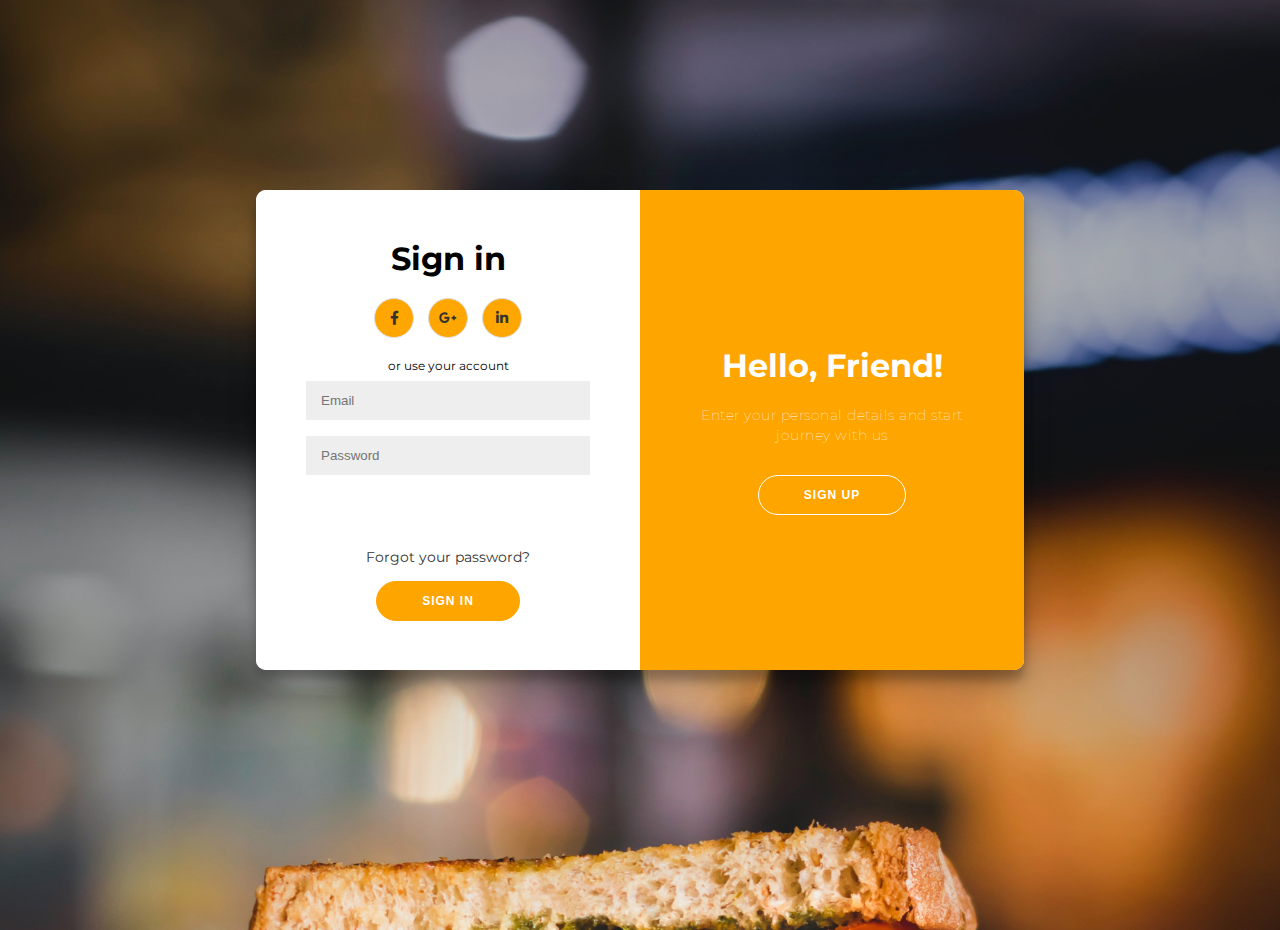
<file: client/login_sigUp.html>
<html lang="en">

<head>
    <meta charset="UTF-8">
    <meta name="viewport" content="width=device-width, initial-scale=1.0">
    <title>login form</title>
    <link rel="stylesheet" href="./style2.css">
    <link rel="preconnect" href="https://fonts.gstatic.com">
    <link rel="stylesheet" href="https://cdnjs.cloudflare.com/ajax/libs/font-awesome/5.15.4/css/all.min.css">
    <link href="https://fonts.googleapis.com/css2?family=Poppins:wght@300;500;600&display=swap" rel="stylesheet">
    <link rel="stylesheet" href="./index.html">

</head>

<body>
    <div class="container" id="container">
        <div class="form-container sign-up-container">
            <form action="#">
                <h1>Create Account</h1>
                <div class="social-container">
                    <a href="#" class="social"><i class="fab fa-facebook-f"></i></a>
                    <a href="#" class="social"><i class="fab fa-google-plus-g"></i></a>
                    <a href="#" class="social"><i class="fab fa-linkedin-in"></i></a>
                </div>
                <span>or use your email for registration</span>
                <input id="name" type="text" placeholder="Name" />
                <input id="email" type="email" placeholder="Email" />
                <input id="password" type="password" placeholder="Password" />
                <p id="messageTwo"></p>
                <button id="btn">Sign Up</button>
            </form>
        </div>
        <div class="form-container sign-in-container">
            <form action="#">
                <h1>Sign in</h1>
                <div class="social-container">
                    <a href="#" class="social"><i class="fab fa-facebook-f"></i></a>
                    <a href="#" class="social"><i class="fab fa-google-plus-g"></i></a>
                    <a href="#" class="social"><i class="fab fa-linkedin-in"></i></a>
                </div>
                <span>or use your account</span>
                <input id="siginemail" type="email" placeholder="Email" />
                <input id="siginpwd" type="password" placeholder="Password" />
                <p id="message"></p>
                <a href="#">Forgot your password?</a>
                <button id="btn2">Sign In</button>
            </form>
        </div>
        <div class="overlay-container">
            <div class="overlay">
                <div class="overlay-panel overlay-left">
                    <h1>Welcome Back!</h1>
                    <p>To keep connected with us please login with your personal info</p>
                    <button class="ghost" id="signIn">Sign In</button>
                </div>
                <div class="overlay-panel overlay-right">
                    <h1>Hello, Friend!</h1>
                    <p>Enter your personal details and start journey with us</p>
                    <button class="ghost" id="signUp">Sign Up</button>
                </div>
            </div>
        </div>
    </div>
    
    

<script src="./main2.js"></script>
<script src="./main.js"></script>

</body>

</html>
</file>
<file: client/style2.css>
@import url('https://fonts.googleapis.com/css?family=Montserrat:400,800');

* {
	box-sizing: border-box;
}

body {
	background-image: url(./assets/eiliv-aceron-mAQZ3X_8_l0-unsplash.jpg);
	height:fit-content;
	background-size: cover;
	background-repeat: no-repeat;
	display: flex;
	justify-content: center;
	align-items: center;
	flex-direction: column;
	font-family: 'Montserrat', sans-serif;
	height: 100vh;
	margin: -20px 0 50px;
}

h1 {
	font-weight: bold;
	margin: 0;
}

h2 {
	text-align: center;
}

p {
	font-size: 14px;
	font-weight: 100;
	line-height: 20px;
	letter-spacing: 0.5px;
	margin: 20px 0 30px;
}

span {
	font-size: 12px;
}

a {
	color: #333;
	font-size: 14px;
	text-decoration: none;
	margin: 15px 0;
}

button {
	border-radius: 20px;
	border: 1px solid orange;
	background-color: orange;
	color: #FFFFFF;
	font-size: 12px;
	font-weight: bold;
	padding: 12px 45px;
	letter-spacing: 1px;
	text-transform: uppercase;
	transition: transform 80ms ease-in;
}

button:active {
	transform: scale(0.95);
}

button:focus {
	outline: none;
}

button.ghost {
	background-color: transparent;
	border-color: #FFFFFF;
}

form {
	background-color: #FFFFFF;
	display: flex;
	align-items: center;
	justify-content: center;
	flex-direction: column;
	padding: 0 50px;
	height: 100%;
	text-align: center;
}

input {
	background-color: #eee;
	border: none;
	padding: 12px 15px;
	margin: 8px 0;
	width: 100%;
}

.container {
	background-color: #fff;
	border-radius: 10px;
  	box-shadow: 0 14px 28px rgba(0,0,0,0.25), 
			0 10px 10px rgba(0,0,0,0.22);
	position: relative;
	overflow: hidden;
	width: 768px;
	max-width: 100%;
	min-height: 480px;
}

.form-container {
	position: absolute;
	top: 0;
	height: 100%;
	transition: all 0.6s ease-in-out;
}

.sign-in-container {
	left: 0;
	width: 50%;
	z-index: 2;
}

.container.right-panel-active .sign-in-container {
	transform: translateX(100%);
}

.sign-up-container {
	left: 0;
	width: 50%;
	opacity: 0;
	z-index: 1;
}

.container.right-panel-active .sign-up-container {
	transform: translateX(100%);
	opacity: 1;
	z-index: 5;
	animation: show 0.6s;
}

@keyframes show {
	0%, 49.99% {
		opacity: 0;
		z-index: 1;
	}
	
	50%, 100% {
		opacity: 1;
		z-index: 5;
	}
}

.overlay-container {
	position: absolute;
	top: 0;
	left: 50%;
	width: 50%;
	height: 100%;
	overflow: hidden;
	transition: transform 0.6s ease-in-out;
	z-index: 100;
}

.container.right-panel-active .overlay-container{
	transform: translateX(-100%);
}

.overlay {
	background: orange;
	background: -webkit-linear-gradient(to right, #FF4B2B,orange);
	background: linear-gradient(to right,  orange);
	background-repeat: no-repeat;
	background-size: cover;
	background-position: 0 0;
	color: #FFFFFF;
	position: relative;
	left: -100%;
	height: 100%;
	width: 200%;
  	transform: translateX(0);
	transition: transform 0.6s ease-in-out;
}

.container.right-panel-active .overlay {
  	transform: translateX(50%);
}

.overlay-panel {
	position: absolute;
	display: flex;
	align-items: center;
	justify-content: center;
	flex-direction: column;
	padding: 0 40px;
	text-align: center;
	top: 0;
	height: 100%;
	width: 50%;
	transform: translateX(0);
	transition: transform 0.6s ease-in-out;
}

.overlay-left {
	transform: translateX(-20%);
}

.container.right-panel-active .overlay-left {
	transform: translateX(0);
}

.overlay-right {
	right: 0;
	transform: translateX(0);
}

.container.right-panel-active .overlay-right {
	transform: translateX(20%);
}

.social-container {
	margin: 20px 0;
}

.social-container a {
	background-color: rgb(255, 166, 0);
	border: 1px solid #DDDDDD;
	border-radius: 50%;
	display: inline-flex;
	justify-content: center;
	align-items: center;
	margin: 0 5px;
	height: 40px;
	width: 40px;
}

.social-container a:hover{
	color: whitesmoke;
	background-color: orange;
}
</file>
